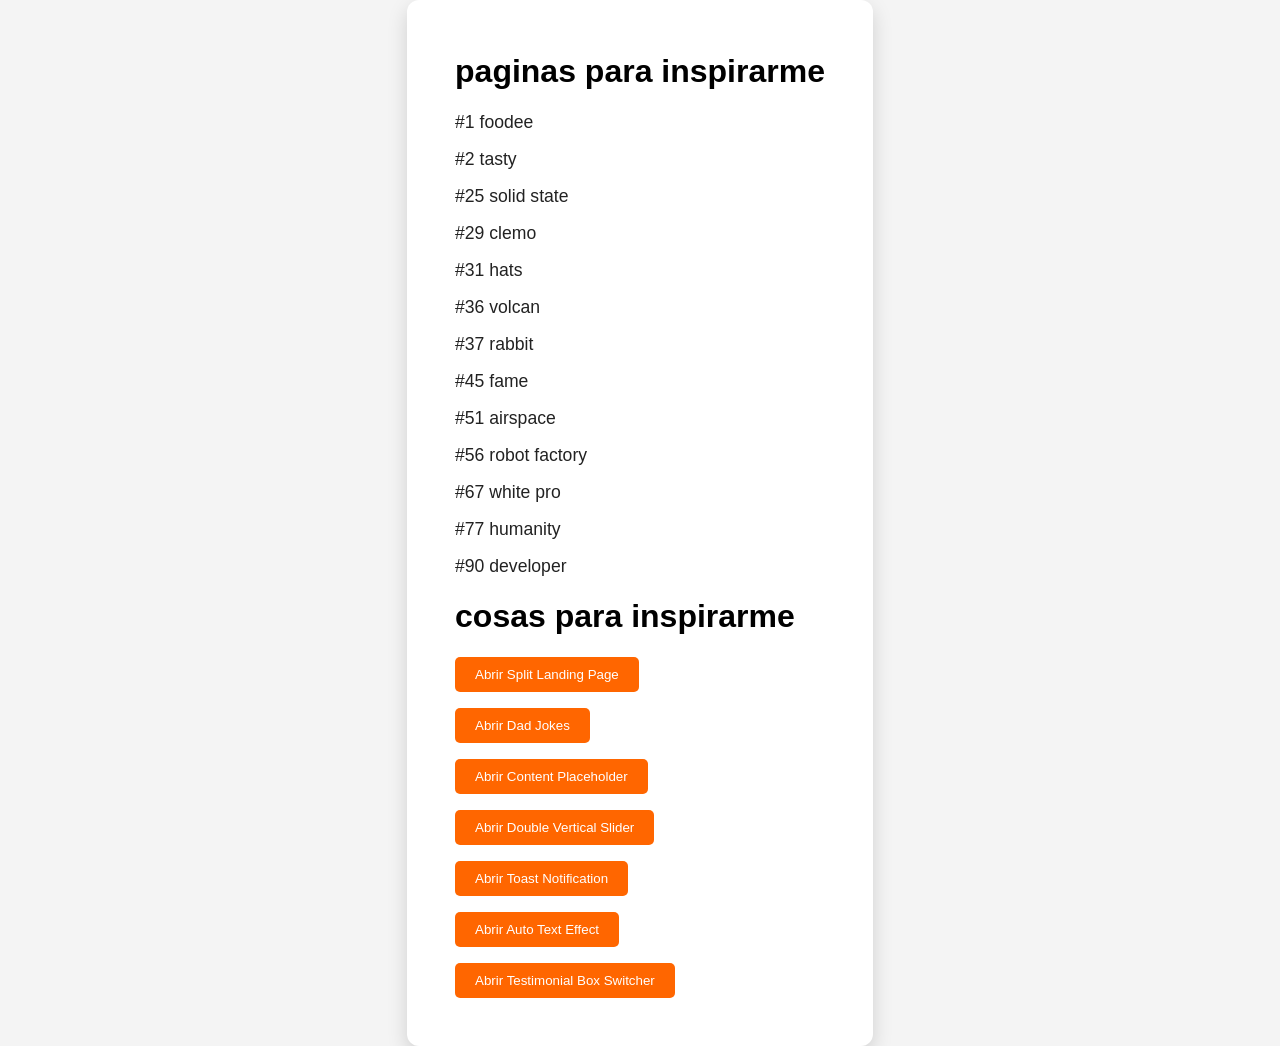
<file: imagenes/paginas para coger inspiracion.html>
<!DOCTYPE html>
<html lang="en">
<head>
    <meta charset="UTF-8">
    <meta name="viewport" content="width=device-width, initial-scale=1.0">
    <title>Spartan Heaven | El Refugio Artesanal</title>
    <link rel="shortcut icon" href="imagenes/logo.png" type="image/x-icon">
    
    <!-- CSS insertado directamente -->
    <style>
        body {
            margin: auto;
            font-family: 'Segoe UI', Tahoma, Geneva, Verdana, sans-serif;
            background: #f4f4f4;
            display: flex;
            justify-content: center;
            align-items: center;
            height: 100vh;
            margin: 0;
        }
        main {
            margin: auto;
            background: #fff;
            padding: 2rem 3rem;
            border-radius: 12px;
            box-shadow: 0 8px 20px rgba(0,0,0,0.15);
        }
        ul {
            list-style: none;
            padding: 0;
            margin: 0;
        }
        li {
            margin: 1rem 0;
        }
        a {
            color: #222;
            text-decoration: none;
            font-weight: 500;
            font-size: 1.1rem;
            transition: all 0.3s ease;
            position: relative;
        }
    </style>
</head>
<body>

    <main> 
        <ul><h1>paginas para inspirarme</h1>
            <li><a href="https://github.toidicode.com/01-foodee/" onclick="window.open(this.href,'_blank'); return false;">#1 foodee</a></li>
            <li><a href="https://github.toidicode.com/02-tasty/index.html" onclick="window.open(this.href,'_blank'); return false;">#2 tasty</a></li>
            <li><a href="https://github.toidicode.com/24-solid-state/index.html" onclick="window.open(this.href,'_blank'); return false;">#25 solid state</a></li>
            <li><a href="https://github.toidicode.com/28-clemo/index.html" onclick="window.open(this.href,'_blank'); return false;">#29 clemo</a></li>
            <li><a href="https://github.toidicode.com/30-hats/" onclick="window.open(this.href,'_blank'); return false;">#31 hats</a></li>
            <li><a href="https://github.toidicode.com/35-volcan/index.html" onclick="window.open(this.href,'_blank'); return false;">#36 volcan</a></li>
            <li><a href="https://github.toidicode.com/36-rabbit/#index" onclick="window.open(this.href,'_blank'); return false;">#37 rabbit</a></li>
            <li><a href="https://github.toidicode.com/44-fame/" onclick="window.open(this.href,'_blank'); return false;">#45 fame</a></li>
            <li><a href="https://github.toidicode.com/50-airspace/index.html#" onclick="window.open(this.href,'_blank'); return false;">#51 airspace</a></li>
            <li><a href="https://github.toidicode.com/55-robot-factory/index.html" onclick="window.open(this.href,'_blank'); return false;">#56 robot factory</a></li>
            <li><a href="https://github.toidicode.com/66-white-pro/" onclick="window.open(this.href,'_blank'); return false;">#67 white pro</a></li>
            <li><a href="https://github.toidicode.com/76-humanity/index.html" onclick="window.open(this.href,'_blank'); return false;">#77 humanity</a></li>
            <li><a href="https://github.toidicode.com/89-developer/" onclick="window.open(this.href,'_blank'); return false;">#90 developer</a></li>
        </ul>

        <ul>
            <h1>cosas para inspirarme</h1>
            <li><a href="https://50projects50days.com/projects/split-landing-page/" target="_blank"><button style="padding:10px 20px;background-color:#ff6600;color:white;border:none;border-radius:5px;cursor:pointer;">Abrir Split Landing Page</button></a></li>
            <li><a href="https://50projects50days.com/projects/dad-jokes/" target="_blank"><button style="padding:10px 20px;background-color:#ff6600;color:white;border:none;border-radius:5px;cursor:pointer;">Abrir Dad Jokes</button></a></li>
            <li><a href="https://50projects50days.com/projects/content-placeholder/" target="_blank"><button style="padding:10px 20px;background-color:#ff6600;color:white;border:none;border-radius:5px;cursor:pointer;">Abrir Content Placeholder</button></a></li>
            <li><a href="https://50projects50days.com/projects/double-vertical-slider/" target="_blank"><button style="padding:10px 20px;background-color:#ff6600;color:white;border:none;border-radius:5px;cursor:pointer;">Abrir Double Vertical Slider</button></a></li>
            <li><a href="https://50projects50days.com/projects/toast-notification/" target="_blank"><button style="padding:10px 20px;background-color:#ff6600;color:white;border:none;border-radius:5px;cursor:pointer;">Abrir Toast Notification</button></a></li>
            <li><a href="https://50projects50days.com/projects/auto-text-effect/" target="_blank"><button style="padding:10px 20px;background-color:#ff6600;color:white;border:none;border-radius:5px;cursor:pointer;">Abrir Auto Text Effect</button></a></li>
            <li><a href="https://50projects50days.com/projects/testimonial-box-switcher/" target="_blank"><button style="padding:10px 20px;background-color:#ff6600;color:white;border:none;border-radius:5px;cursor:pointer;">Abrir Testimonial Box Switcher</button></a></li>
        </ul>
    </main>

</body>
</html>
</file>
